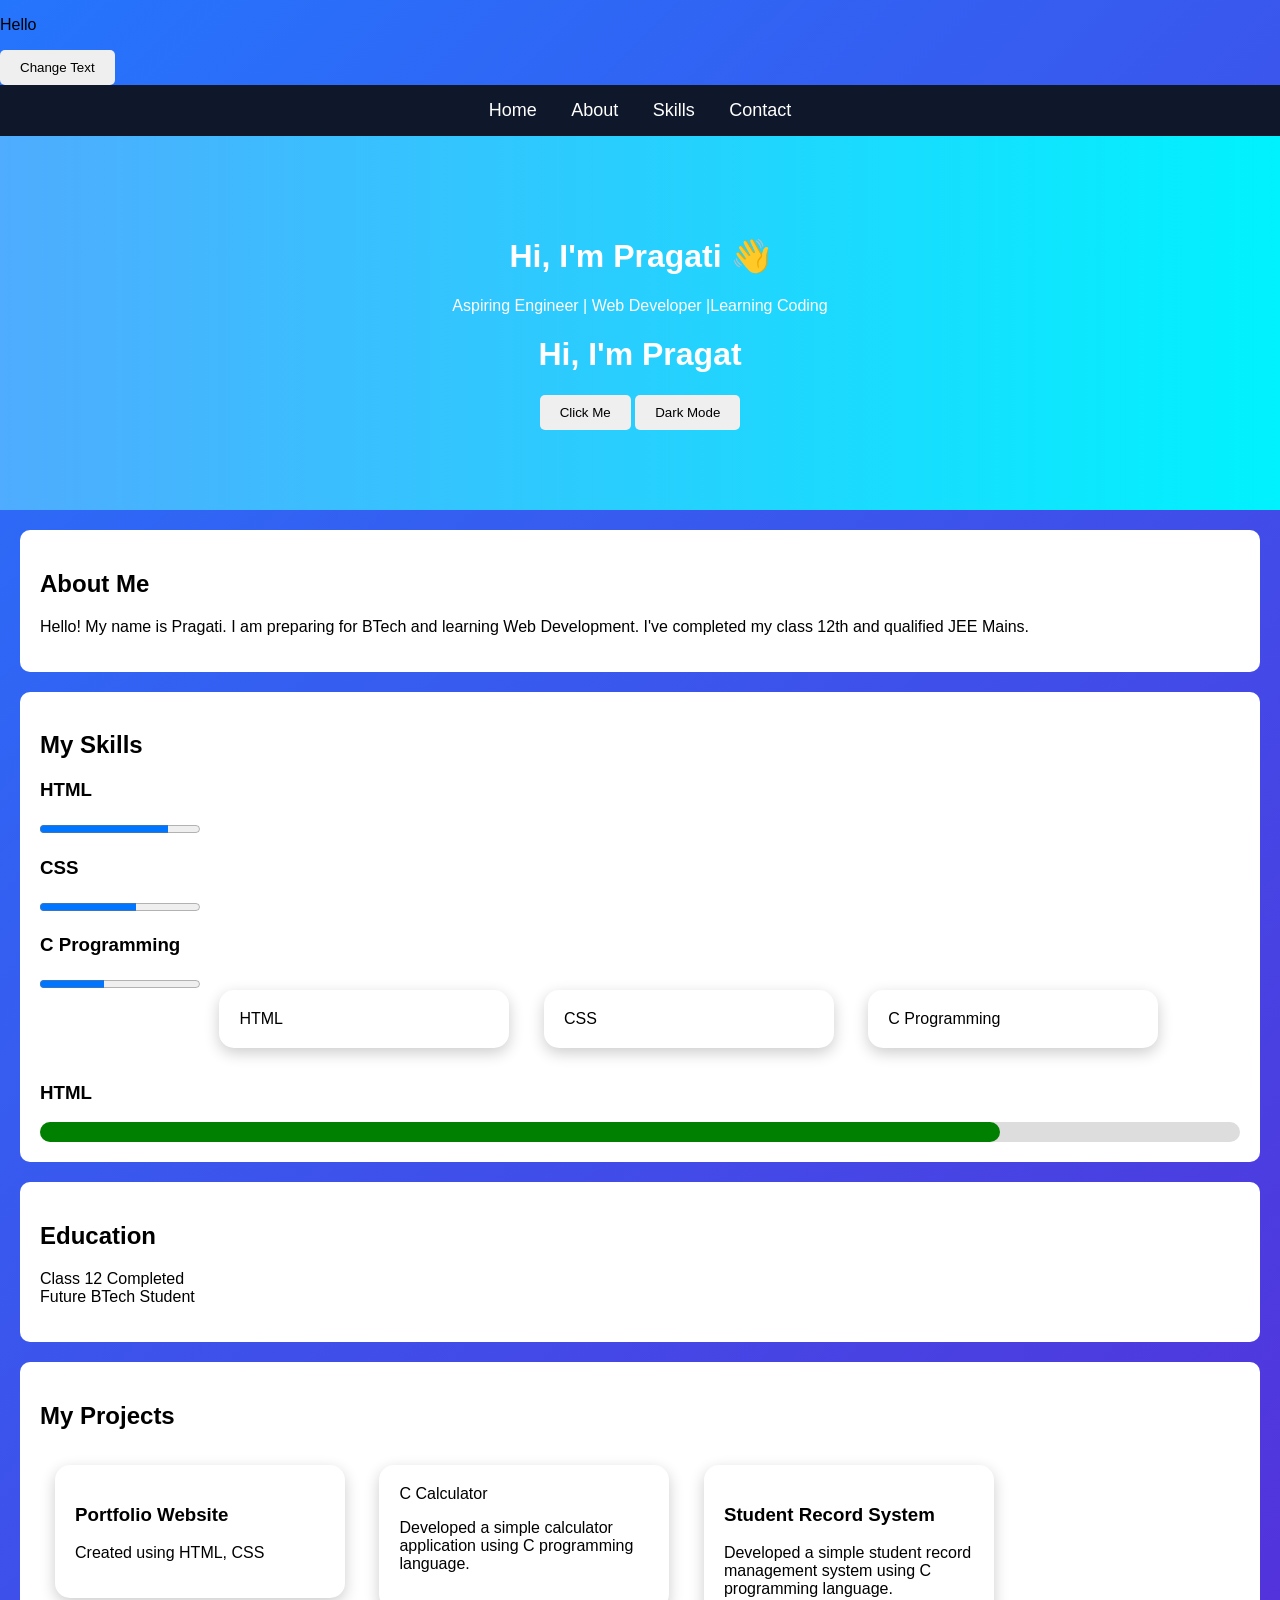
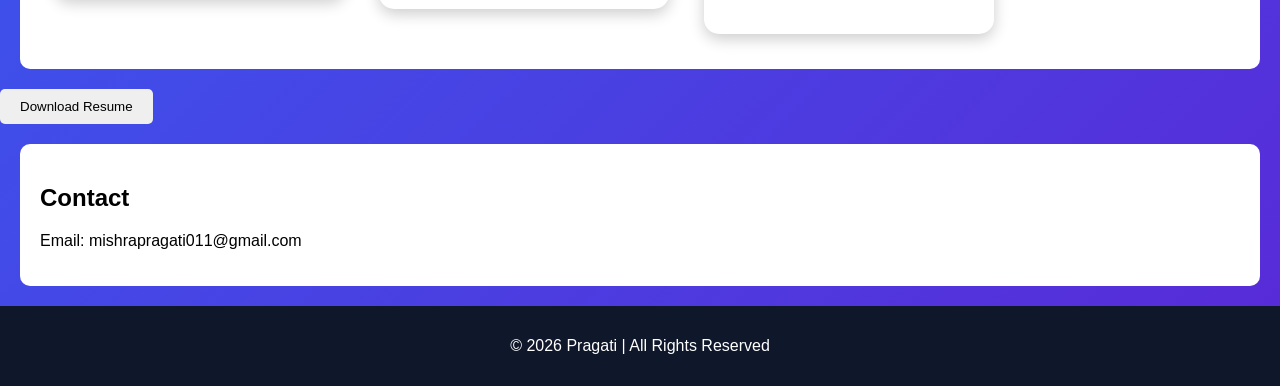
<file: index.html>
<!DOCTYPE html>
<html>
<head>
    <title>Pragati Portfolio</title>
    <link rel="stylesheet" href="style.css">
</head>
<script>
function darkMode(){
    document.body.classList.toggle("dark");
}
</script>
<p id="demo">Hello</p>

<button onclick="changeText()">
Change Text
</button>

<script>
function changeText(){
document.getElementById("demo").innerHTML="Welcome!";
}
</script>


<body>

<nav>
    <a href="#">Home</a>
    <a href="#about">About</a>
    <a href="#skills">Skills</a>
    <a href="#contact">Contact</a>
</nav>

<div class="hero">
    <h1>Hi, I'm Pragati 👋</h1>
    <p>Aspiring Engineer | Web Developer |Learning Coding</p>

    <h1 id="title"></h1>

<script>
let text="Hi, I'm Pragati 👋";
let i=0;

function typing(){
    if(i<text.length){
        document.getElementById("title").innerHTML+=text.charAt(i);
        i++;
        setTimeout(typing,100);
    }
}
typing();
</script>


    <button onclick="alert('Welcome to my website!')">
        Click Me
    </button>
    <button onclick="darkMode()">
    Dark Mode
</button>
</div>

<section id="about">
    <h2>About Me</h2>

    <p>
        Hello! My name is Pragati.
        I am preparing for BTech and learning Web Development.
        I've completed my class 12th and qualified JEE Mains.
    </p>
</section>

<section id="skills">
    <h2>My Skills</h2>

    <h3>HTML</h3>
<progress value="80" max="100"></progress>

<h3>CSS</h3>
<progress value="60" max="100"></progress>

<h3>C Programming</h3>
<progress value="40" max="100"></progress>
    <div class="card">HTML</div>
    <div class="card">CSS</div>
    <div class="card">C Programming</div>
    <h3>HTML</h3>
<div class="bar"><div class="html"></div></div>


</section>

<section>
    <h2>Education</h2>

    <p>
        Class 12 Completed <br>
        Future BTech Student
    </p>
</section>

<section>
    <h2>My Projects</h2>

    <div class="card">
       <h3> Portfolio Website</h3>
       <p>Created using HTML, CSS</p>
    </div>

    <div class="card">
        </h3>C Calculator</h3>
        <p>Developed a simple calculator application using C programming language.</p>
    </div>

    <div class="card">
        <h3>Student Record System</h3>
        <p>Developed a simple student record management system using C programming language.</p>
    </div>
</section>

<button>Download Resume</button>


<section id="contact">
    <h2>Contact</h2>

    <p>Email: mishrapragati011@gmail.com</p>
</section>

<footer>
    <p>© 2026 Pragati | All Rights Reserved</p>
</footer>

</body>
</html>
</file>
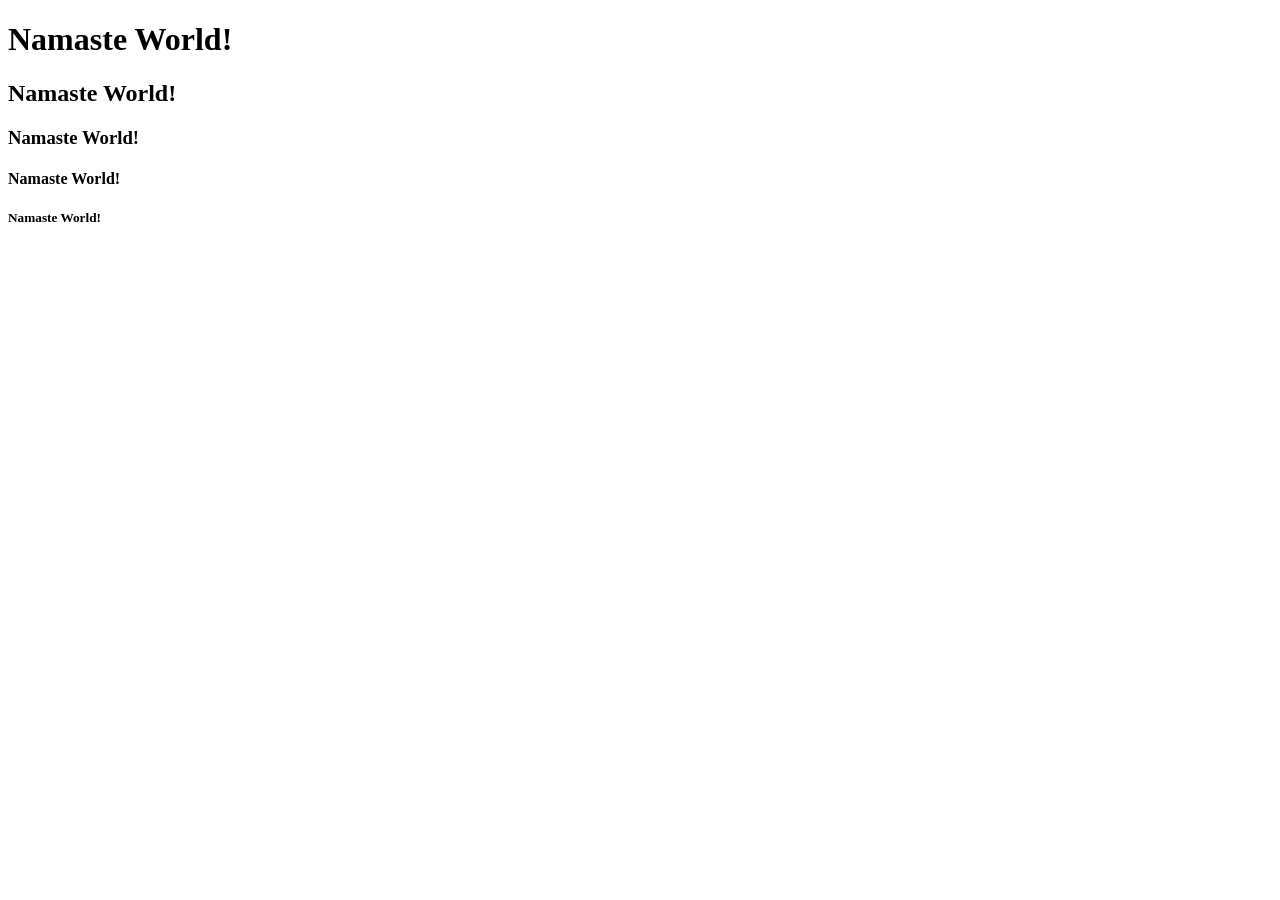
<file: !DOCTYPE html.html>
<!DOCTYPE html>
<html>
<head>
<title>Apni Kaksha</title>
</head>
<body>
<h1>Namaste World!<h1>
   <h2>Namaste World!<h2></h2> 
   <h3>Namaste World!<h3></h3>
   <h4>Namaste World!<h4></h4>
   <h5>Namaste World!<h5></h5>
</body>
</html>
</file>
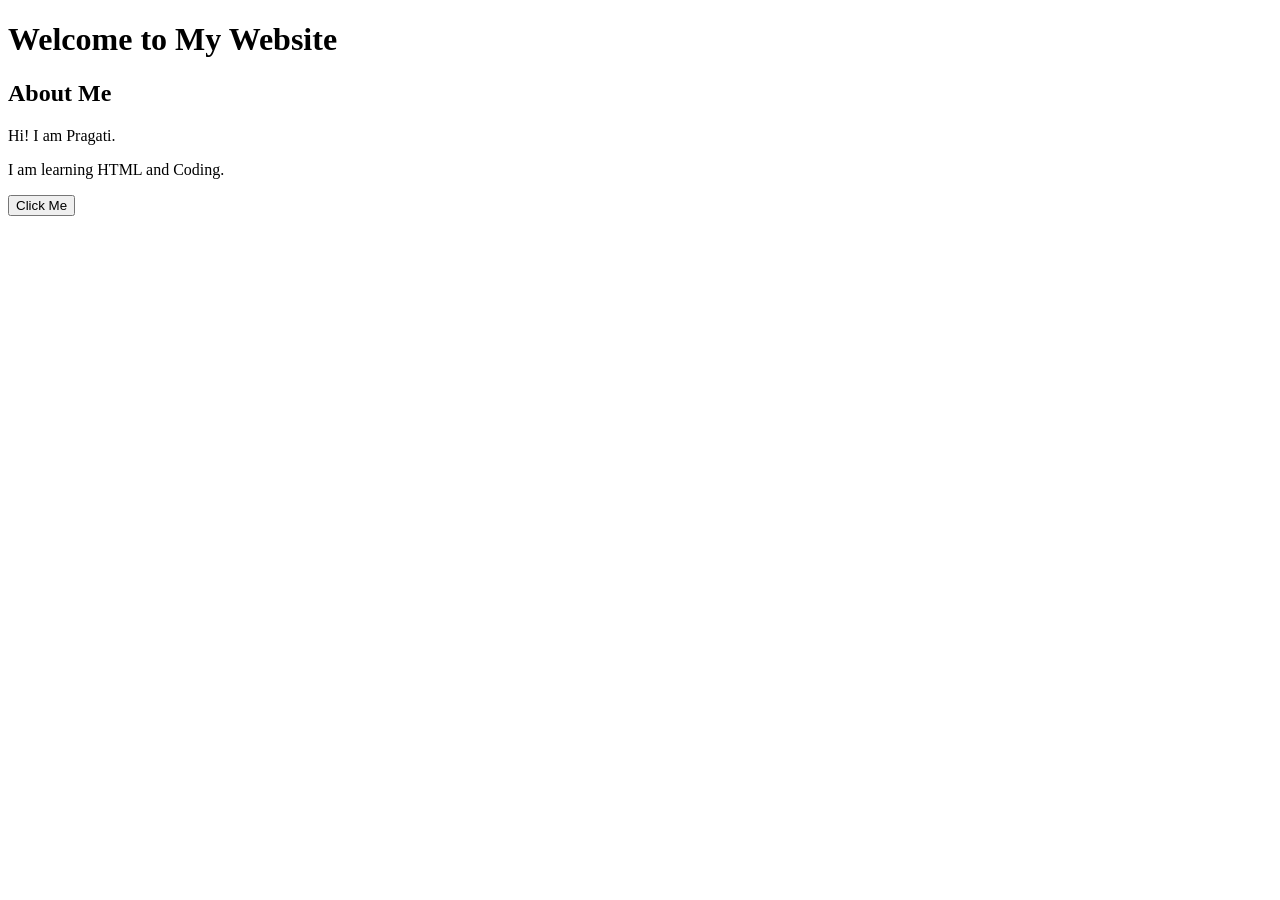
<file: doc1.html>
<!DOCTYPE html>
<html>
<head>
    <title>My Portfolio</title>
</head>
<body>

    <h1>Welcome to My Website</h1>

    <h2>About Me</h2>

    <p>Hi! I am Pragati.</p>

    <p>I am learning HTML and Coding.</p>

    <button>Click Me</button>

</body>
</html>
</file>
<file: style.css>
body{
    margin:0;
    font-family:Arial, sans-serif;
    background:#eef4ff;
    background: linear-gradient(-45deg,#4facfe,#00f2fe,#6a11cb,#2575fc);
background-size:400% 400%;
animation:bg 10s ease infinite;
}

nav{
    background:#0f172a;
    padding:15px;
    text-align:center;
}

nav a{
    color:white;
    text-decoration:none;
    margin:15px;
    font-size:18px;
}

.hero{
    text-align:center;
    padding:80px;
    background:linear-gradient(to right,#4facfe,#00f2fe);
    color:white;
}

button{
    padding:10px 20px;
    border:none;
    border-radius:5px;
    cursor:pointer;
}

section{
    background:white;
    margin:20px;
    padding:20px;
    border-radius:10px;
}

.card{
    display:inline-block;
    width:250px;
    padding:20px;
    margin:15px;
    background:white;
    border-radius:15px;
    box-shadow:0 5px 15px rgba(0,0,0,0.2);
    vertical-align:top;
}


.card:hover{
    transform:scale(1.1);
    transition:0.3s;
}

footer{
    background:#0f172a;
    color:white;
    text-align:center;
    padding:15px;
}

@keyframes bg{
    0%{background-position:0% 50%;}
    50%{background-position:100% 50%;}
    100%{background-position:0% 50%;}
}

.dark{
    background:black;
    color:white;
}

nav{
    position: sticky;
    top: 0;
    z-index: 100;
}

html{
    scroll-behavior: smooth;
}

.card{
    display:inline-block;
    width:250px;
    padding:20px;
    margin:15px;
    background:white;
    border-radius:15px;
    box-shadow:0 5px 15px rgba(0,0,0,0.2);
    transition:0.3s;
}

.card:hover{
    transform:translateY(-10px);
}

.dark{
    background:#111;
    color:white;
}

.dark section{
    background:#222;
    color:white;
}

@media(max-width:768px){

    nav a{
        display:block;
        margin:10px;
    }

    .card{
        width:90%;
    }

    .hero{
        padding:40px;
    }
}

.bar{
    width:100%;
    background:#ddd;
    border-radius:20px;
}

.html{
    width:80%;
    height:20px;
    background:green;
    border-radius:20px;
}

.css{
    width:70%;
    height:20px;
    background:blue;
    border-radius:20px;
}

.c{
    width:40%;
    height:20px;
    background:orange;
    border-radius:20px;
}
</file>
